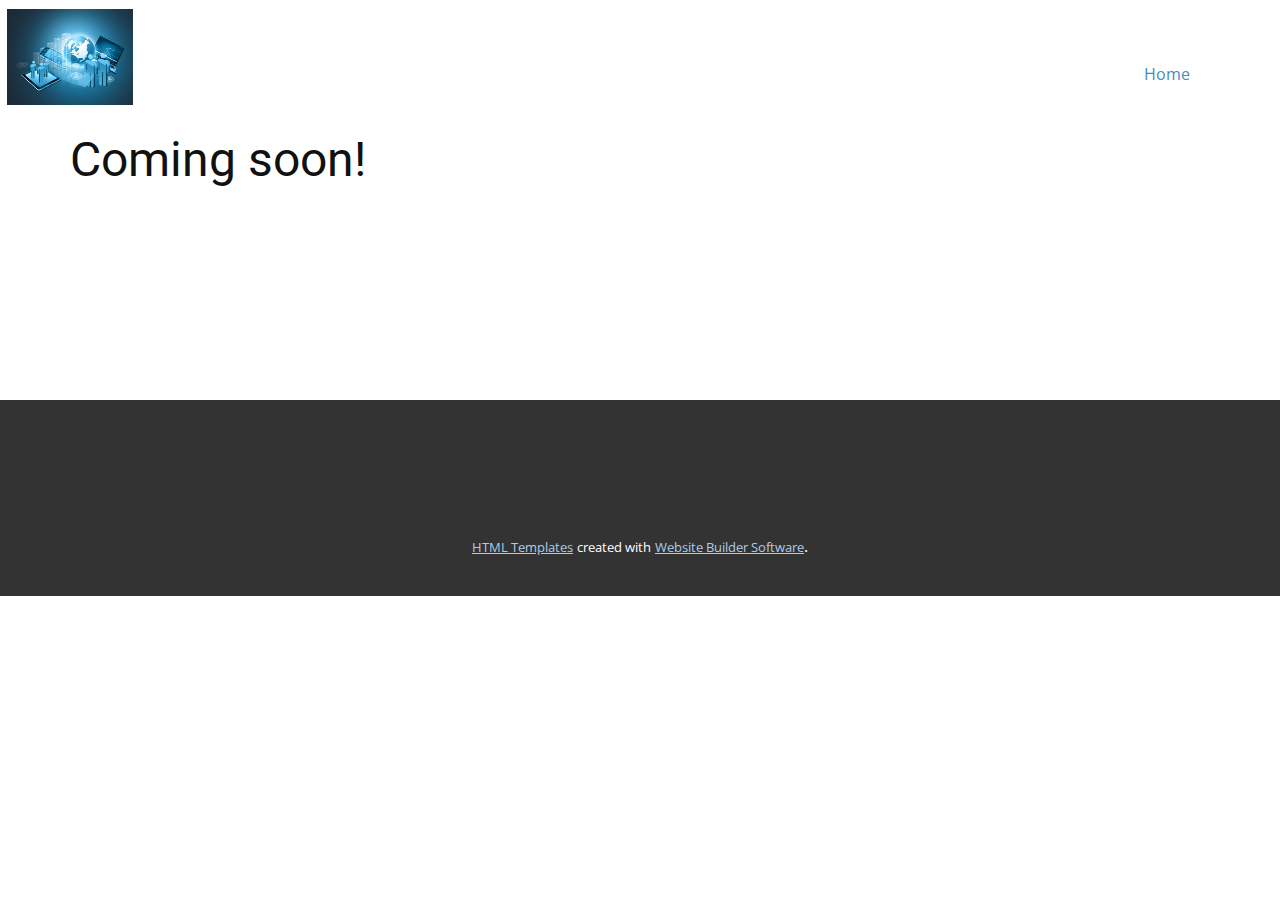
<file: index.html>
<!DOCTYPE html>
<html style="font-size: 16px;">
  <head>
    <meta name="viewport" content="width=device-width, initial-scale=1.0">
    <meta charset="utf-8">
    <meta name="keywords" content="">
    <meta name="description" content="">
    <meta name="page_type" content="np-template-header-footer-from-plugin">
    <title>Home</title>
    <link rel="stylesheet" href="nicepage.css" media="screen">
<link rel="stylesheet" href="Home.css" media="screen">
    <script class="u-script" type="text/javascript" src="jquery.js" defer=""></script>
    <script class="u-script" type="text/javascript" src="nicepage.js" defer=""></script>
    <meta name="generator" content="Nicepage 3.27.0, nicepage.com">
    <link id="u-theme-google-font" rel="stylesheet" href="https://fonts.googleapis.com/css?family=Roboto:100,100i,300,300i,400,400i,500,500i,700,700i,900,900i|Open+Sans:300,300i,400,400i,600,600i,700,700i,800,800i">
    
    
    <script type="application/ld+json">{
		"@context": "http://schema.org",
		"@type": "Organization",
		"name": "Site2",
		"logo": "images/59779301-0.jpeg"
}</script>
    <meta name="theme-color" content="#478ac9">
    <meta property="og:title" content="Home">
    <meta property="og:description" content="">
    <meta property="og:type" content="website">
  <script async src="https://www.googletagmanager.com/gtag/js?id=G-4YD2LSS891"></script>
<script>
  window.dataLayer = window.dataLayer || [];
  function gtag(){dataLayer.push(arguments);}
  gtag('js', new Date());

  gtag('config', 'G-4YD2LSS891');
</script></head>
  <body data-home-page="Home.html" data-home-page-title="Home" class="u-body"><header class="u-clearfix u-header u-header" id="sec-af4c"><div class="u-clearfix u-sheet u-sheet-1">
        <a href="https://nicepage.com" class="u-image u-logo u-image-1" data-image-width="150" data-image-height="114">
          <img src="images/59779301-0.jpeg" class="u-logo-image u-logo-image-1">
        </a>
        <nav class="u-menu u-menu-dropdown u-offcanvas u-menu-1">
          <div class="menu-collapse" style="font-size: 1rem; letter-spacing: 1px;">
            <a class="u-button-style u-custom-left-right-menu-spacing u-custom-padding-bottom u-custom-top-bottom-menu-spacing u-nav-link u-text-active-palette-1-base u-text-hover-palette-2-base" href="#">
              <svg><use xmlns:xlink="http://www.w3.org/1999/xlink" xlink:href="#menu-hamburger"></use></svg>
              <svg version="1.1" xmlns="http://www.w3.org/2000/svg" xmlns:xlink="http://www.w3.org/1999/xlink"><defs><symbol id="menu-hamburger" viewBox="0 0 16 16" style="width: 16px; height: 16px;"><rect y="1" width="16" height="2"></rect><rect y="7" width="16" height="2"></rect><rect y="13" width="16" height="2"></rect>
</symbol>
</defs></svg>
            </a>
          </div>
          <div class="u-custom-menu u-nav-container">
            <ul class="u-nav u-unstyled u-nav-1"><li class="u-nav-item"><a class="u-button-style u-nav-link u-text-active-palette-1-base u-text-hover-palette-2-base" href="Home.html" style="padding: 10px 20px;">Home</a>
</li></ul>
          </div>
          <div class="u-custom-menu u-nav-container-collapse">
            <div class="u-black u-container-style u-inner-container-layout u-opacity u-opacity-95 u-sidenav">
              <div class="u-inner-container-layout u-sidenav-overflow">
                <div class="u-menu-close"></div>
                <ul class="u-align-center u-nav u-popupmenu-items u-unstyled u-nav-2"><li class="u-nav-item"><a class="u-button-style u-nav-link" href="Home.html" style="padding: 10px 20px;">Home</a>
</li></ul>
              </div>
            </div>
            <div class="u-black u-menu-overlay u-opacity u-opacity-70"></div>
          </div>
        </nav>
      </div></header>
    <section class="u-clearfix u-section-1" id="sec-55d0">
      <div class="u-clearfix u-sheet u-sheet-1">
        <h1 class="u-text u-text-default u-text-1">Coming soon!</h1>
      </div>
    </section>
    
    
    <footer class="u-align-center u-clearfix u-footer u-grey-80 u-footer" id="sec-4310"><div class="u-align-left u-clearfix u-sheet u-sheet-1"></div></footer>
    <section class="u-backlink u-clearfix u-grey-80">
      <a class="u-link" href="https://nicepage.com/html-templates" target="_blank">
        <span>HTML Templates</span>
      </a>
      <p class="u-text">
        <span>created with</span>
      </p>
      <a class="u-link" href="https://nicepage.com/" target="_blank">
        <span>Website Builder Software</span>
      </a>. 
    </section>
  </body>
</html>
</file>
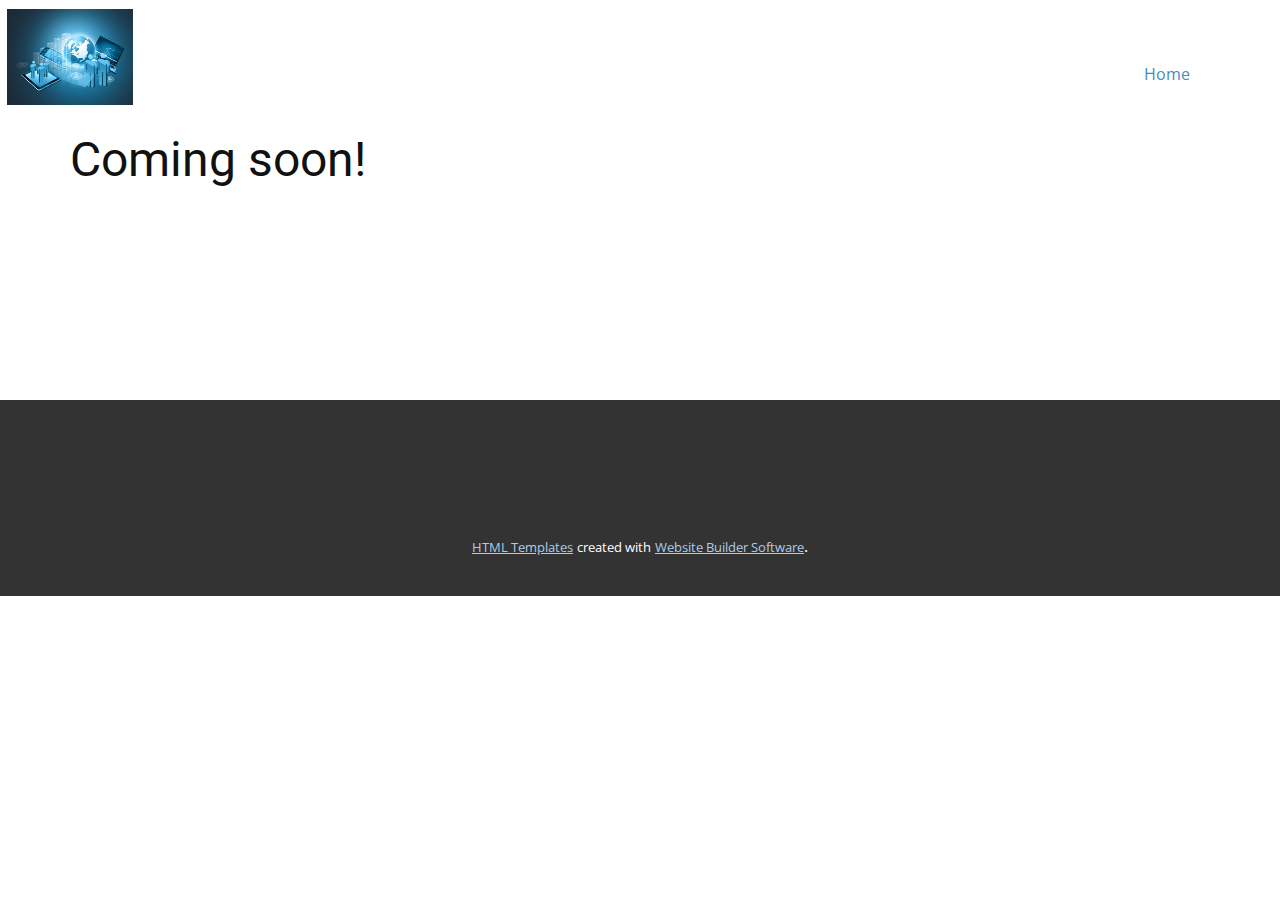
<file: Home.html>
<!DOCTYPE html>
<html style="font-size: 16px;">
  <head>
    <meta name="viewport" content="width=device-width, initial-scale=1.0">
    <meta charset="utf-8">
    <meta name="keywords" content="">
    <meta name="description" content="">
    <meta name="page_type" content="np-template-header-footer-from-plugin">
    <title>Home</title>
    <link rel="stylesheet" href="nicepage.css" media="screen">
<link rel="stylesheet" href="Home.css" media="screen">
    <script class="u-script" type="text/javascript" src="jquery.js" defer=""></script>
    <script class="u-script" type="text/javascript" src="nicepage.js" defer=""></script>
    <meta name="generator" content="Nicepage 3.27.0, nicepage.com">
    <link id="u-theme-google-font" rel="stylesheet" href="https://fonts.googleapis.com/css?family=Roboto:100,100i,300,300i,400,400i,500,500i,700,700i,900,900i|Open+Sans:300,300i,400,400i,600,600i,700,700i,800,800i">
    
    
    <script type="application/ld+json">{
		"@context": "http://schema.org",
		"@type": "Organization",
		"name": "Site2",
		"logo": "images/59779301-0.jpeg"
}</script>
    <meta name="theme-color" content="#478ac9">
    <meta property="og:title" content="Home">
    <meta property="og:description" content="">
    <meta property="og:type" content="website">
  <script async src="https://www.googletagmanager.com/gtag/js?id=G-4YD2LSS891"></script>
<script>
  window.dataLayer = window.dataLayer || [];
  function gtag(){dataLayer.push(arguments);}
  gtag('js', new Date());

  gtag('config', 'G-4YD2LSS891');
</script></head>
  <body class="u-body"><header class="u-clearfix u-header u-header" id="sec-af4c"><div class="u-clearfix u-sheet u-sheet-1">
        <a href="https://nicepage.com" class="u-image u-logo u-image-1" data-image-width="150" data-image-height="114">
          <img src="images/59779301-0.jpeg" class="u-logo-image u-logo-image-1">
        </a>
        <nav class="u-menu u-menu-dropdown u-offcanvas u-menu-1">
          <div class="menu-collapse" style="font-size: 1rem; letter-spacing:1px;">
            <a class="u-button-style u-custom-left-right-menu-spacing u-custom-padding-bottom u-custom-top-bottom-menu-spacing u-nav-link u-text-active-palette-1-base u-text-hover-palette-2-base" href="#">
              <svg><use xmlns:xlink="http://www.w3.org/1999/xlink" xlink:href="#menu-hamburger"></use></svg>
              <svg version="1.1" xmlns="http://www.w3.org/2000/svg" xmlns:xlink="http://www.w3.org/1999/xlink"><defs><symbol id="menu-hamburger" viewBox="0 0 16 16" style="width: 16px; height: 16px;"><rect y="1" width="16" height="2"></rect><rect y="7" width="16" height="2"></rect><rect y="13" width="16" height="2"></rect>
</symbol>
</defs></svg>
            </a>
          </div>
          <div class="u-custom-menu u-nav-container">
            <ul class="u-nav u-unstyled u-nav-1"><li class="u-nav-item"><a class="u-button-style u-nav-link u-text-active-palette-1-base u-text-hover-palette-2-base" href="Home.html" style="padding: 10px 20px;">Home</a>
</li></ul>
          </div>
          <div class="u-custom-menu u-nav-container-collapse">
            <div class="u-black u-container-style u-inner-container-layout u-opacity u-opacity-95 u-sidenav">
              <div class="u-inner-container-layout u-sidenav-overflow">
                <div class="u-menu-close"></div>
                <ul class="u-align-center u-nav u-popupmenu-items u-unstyled u-nav-2"><li class="u-nav-item"><a class="u-button-style u-nav-link" href="Home.html" style="padding: 10px 20px;">Home</a>
</li></ul>
              </div>
            </div>
            <div class="u-black u-menu-overlay u-opacity u-opacity-70"></div>
          </div>
        </nav>
      </div></header>
    <section class="u-clearfix u-section-1" id="sec-55d0">
      <div class="u-clearfix u-sheet u-sheet-1">
        <h1 class="u-text u-text-default u-text-1">Coming soon!</h1>
      </div>
    </section>
    
    
    <footer class="u-align-center u-clearfix u-footer u-grey-80 u-footer" id="sec-4310"><div class="u-align-left u-clearfix u-sheet u-sheet-1"></div></footer>
    <section class="u-backlink u-clearfix u-grey-80">
      <a class="u-link" href="https://nicepage.com/html-templates" target="_blank">
        <span>HTML Templates</span>
      </a>
      <p class="u-text">
        <span>created with</span>
      </p>
      <a class="u-link" href="https://nicepage.com/" target="_blank">
        <span>Website Builder Software</span>
      </a>. 
    </section>
  </body>
</html>
</file>
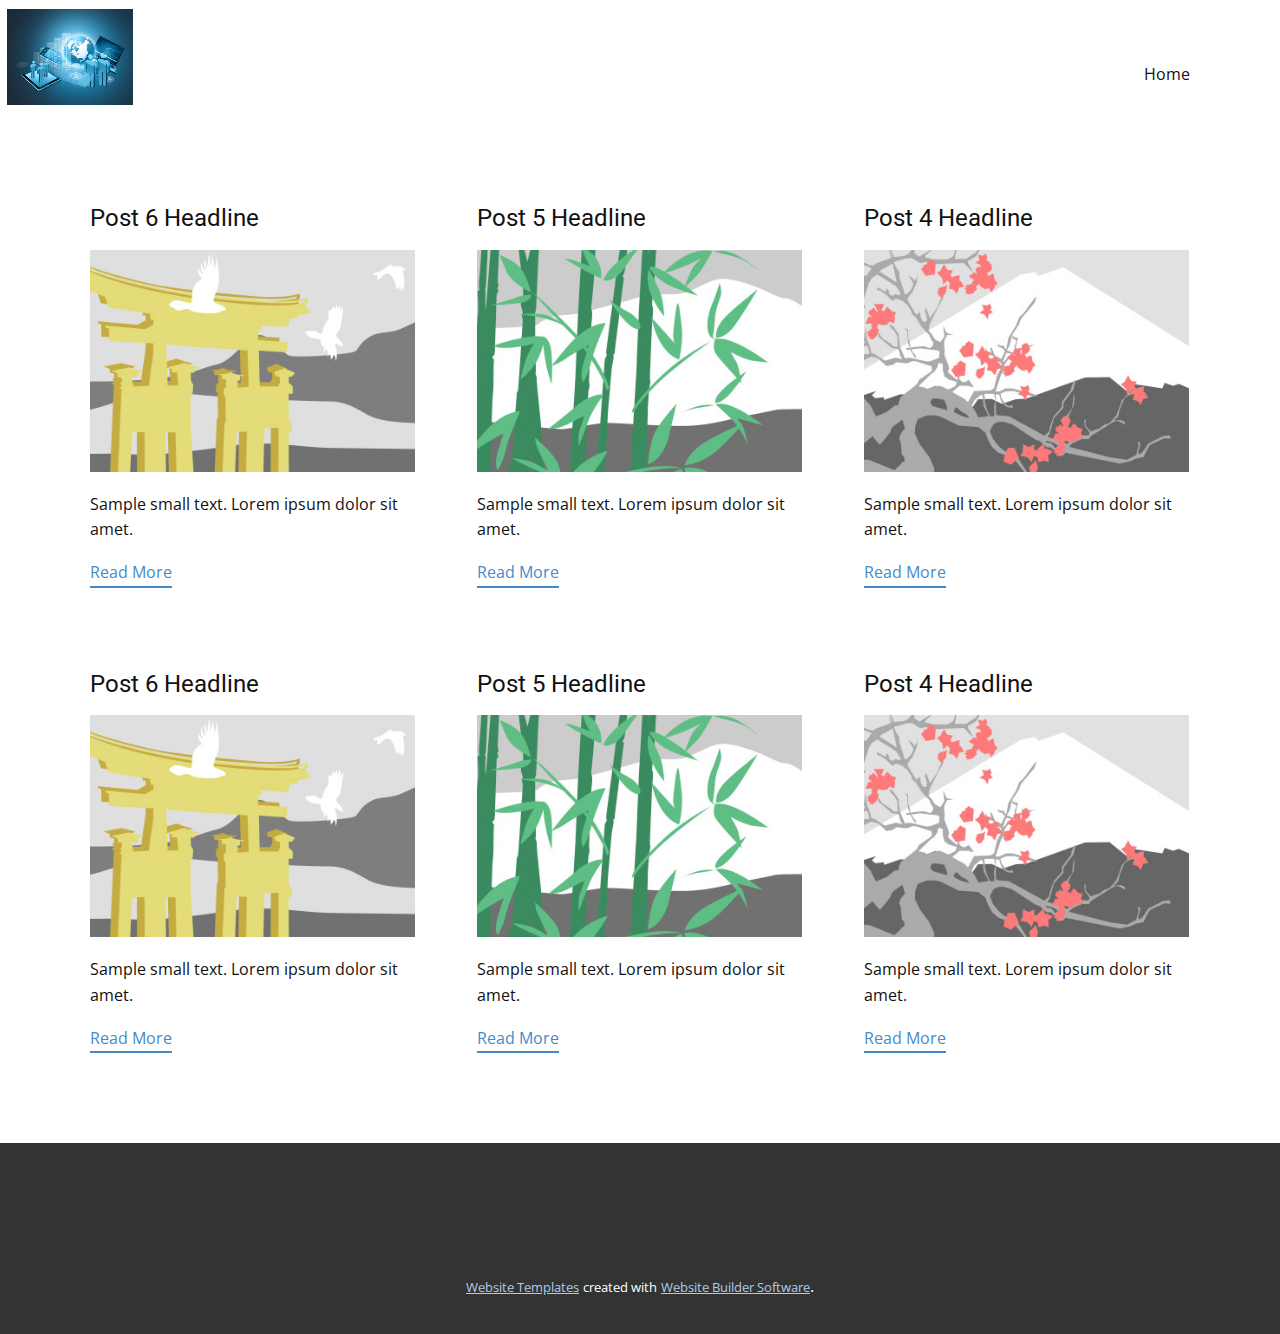
<file: blog/blog.html>
<html style="font-size: 16px;"><head>
    <meta name="viewport" content="width=device-width, initial-scale=1.0">
    <meta charset="utf-8">
    <meta name="keywords" content="">
    <meta name="description" content="">
    <meta name="page_type" content="np-template-header-footer-from-plugin">
    <title>Blog Template</title>
    <link rel="stylesheet" href="../nicepage.css" media="screen">
<link rel="stylesheet" href="../Blog-Template.css" media="screen">
    <script class="u-script" type="text/javascript" src="../jquery.js" defer=""></script>
    <script class="u-script" type="text/javascript" src="../nicepage.js" defer=""></script>
    <meta name="generator" content="Nicepage 3.27.0, nicepage.com">
    <link id="u-theme-google-font" rel="stylesheet" href="https://fonts.googleapis.com/css?family=Roboto:100,100i,300,300i,400,400i,500,500i,700,700i,900,900i|Open+Sans:300,300i,400,400i,600,600i,700,700i,800,800i">
    
    
    <script type="application/ld+json">{
		"@context": "http://schema.org",
		"@type": "Organization",
		"name": "Site2",
		"logo": "images/59779301-0.jpeg"
}</script>
    <meta name="theme-color" content="#478ac9">
  <script async="" src="https://www.googletagmanager.com/gtag/js?id=G-4YD2LSS891"></script>
<script>
  window.dataLayer = window.dataLayer || [];
  function gtag(){dataLayer.push(arguments);}
  gtag('js', new Date());

  gtag('config', 'G-4YD2LSS891');
</script></head>
  <body class="u-body"><header class="u-clearfix u-header u-header" id="sec-af4c"><div class="u-clearfix u-sheet u-sheet-1">
        <a href="https://nicepage.com" class="u-image u-logo u-image-1" data-image-width="150" data-image-height="114">
          <img src="../images/59779301-0.jpeg" class="u-logo-image u-logo-image-1">
        </a>
        <nav class="u-menu u-menu-dropdown u-offcanvas u-menu-1">
          <div class="menu-collapse" style="font-size: 1rem; letter-spacing: 0px;">
            <a class="u-button-style u-custom-left-right-menu-spacing u-custom-padding-bottom u-custom-top-bottom-menu-spacing u-nav-link u-text-active-palette-1-base u-text-hover-palette-2-base" href="#">
              <svg><use xmlns:xlink="http://www.w3.org/1999/xlink" xlink:href="#menu-hamburger"></use></svg>
              <svg version="1.1" xmlns="http://www.w3.org/2000/svg" xmlns:xlink="http://www.w3.org/1999/xlink"><defs><symbol id="menu-hamburger" viewBox="0 0 16 16" style="width: 16px; height: 16px;"><rect y="1" width="16" height="2"></rect><rect y="7" width="16" height="2"></rect><rect y="13" width="16" height="2"></rect>
</symbol>
</defs></svg>
            </a>
          </div>
          <div class="u-custom-menu u-nav-container">
            <ul class="u-nav u-unstyled u-nav-1"><li class="u-nav-item"><a class="u-button-style u-nav-link u-text-active-palette-1-base u-text-hover-palette-2-base" href="../Home.html" style="padding: 10px 20px;">Home</a>
</li></ul>
          </div>
          <div class="u-custom-menu u-nav-container-collapse">
            <div class="u-black u-container-style u-inner-container-layout u-opacity u-opacity-95 u-sidenav">
              <div class="u-inner-container-layout u-sidenav-overflow">
                <div class="u-menu-close"></div>
                <ul class="u-align-center u-nav u-popupmenu-items u-unstyled u-nav-2"><li class="u-nav-item"><a class="u-button-style u-nav-link" href="../Home.html" style="padding: 10px 20px;">Home</a>
</li></ul>
              </div>
            </div>
            <div class="u-black u-menu-overlay u-opacity u-opacity-70"></div>
          </div>
        </nav>
      </div></header>
    <section class="u-clearfix u-section-1" id="sec-9221">
      <div class="u-clearfix u-sheet u-valign-middle u-sheet-1"><!--blog--><!--blog_options_json--><!--{"type":"Recent","source":"","tags":"","count":""}--><!--/blog_options_json-->
        <div class="u-blog u-expanded-width u-repeater u-repeater-1"><!--blog_post-->
          <div class="u-blog-post u-container-style u-repeater-item u-white u-repeater-item-1">
            <div class="u-container-layout u-similar-container u-valign-top u-container-layout-1"><!--blog_post_header-->
              <h4 class="u-blog-control u-text u-text-1">
                <a class="u-post-header-link" href="../blog/post-5.html"><!--blog_post_header_content-->Post 6 Headline<!--/blog_post_header_content--></a>
              </h4><!--/blog_post_header--><!--blog_post_image-->
              <a class="u-post-header-link" href="../blog/post-5.html"><img alt="" class="u-blog-control u-expanded-width u-image u-image-default u-image-1" src="[data-uri]"></a><!--/blog_post_image--><!--blog_post_content-->
              <div class="u-blog-control u-post-content u-text u-text-2 fr-view">Sample small text. Lorem ipsum dolor sit amet.</div><!--/blog_post_content--><!--blog_post_readmore-->
              <a href="../blog/post-5.html" class="u-blog-control u-border-2 u-border-palette-1-base u-btn u-btn-rectangle u-button-style u-none u-btn-1"><!--blog_post_readmore_content--><!--options_json--><!--{"content":""}--><!--/options_json-->Read More<!--/blog_post_readmore_content--></a><!--/blog_post_readmore-->
            </div>
          </div><div class="u-blog-post u-container-style u-repeater-item u-video-cover u-white">
            <div class="u-container-layout u-similar-container u-valign-top u-container-layout-2"><!--blog_post_header-->
              <h4 class="u-blog-control u-text u-text-3">
                <a class="u-post-header-link" href="../blog/post-4.html"><!--blog_post_header_content-->Post 5 Headline<!--/blog_post_header_content--></a>
              </h4><!--/blog_post_header--><!--blog_post_image-->
              <a class="u-post-header-link" href="../blog/post-4.html"><img alt="" class="u-blog-control u-expanded-width u-image u-image-default u-image-2" src="[data-uri]"></a><!--/blog_post_image--><!--blog_post_content-->
              <div class="u-blog-control u-post-content u-text u-text-4 fr-view">Sample small text. Lorem ipsum dolor sit amet.</div><!--/blog_post_content--><!--blog_post_readmore-->
              <a href="../blog/post-4.html" class="u-blog-control u-border-2 u-border-palette-1-base u-btn u-btn-rectangle u-button-style u-none u-btn-2"><!--blog_post_readmore_content--><!--options_json--><!--{"content":""}--><!--/options_json-->Read More<!--/blog_post_readmore_content--></a><!--/blog_post_readmore-->
            </div>
          </div><div class="u-blog-post u-container-style u-repeater-item u-video-cover u-white">
            <div class="u-container-layout u-similar-container u-valign-top u-container-layout-3"><!--blog_post_header-->
              <h4 class="u-blog-control u-text u-text-5">
                <a class="u-post-header-link" href="../blog/post-3.html"><!--blog_post_header_content-->Post 4 Headline<!--/blog_post_header_content--></a>
              </h4><!--/blog_post_header--><!--blog_post_image-->
              <a class="u-post-header-link" href="../blog/post-3.html"><img alt="" class="u-blog-control u-expanded-width u-image u-image-default u-image-3" src="[data-uri]"></a><!--/blog_post_image--><!--blog_post_content-->
              <div class="u-blog-control u-post-content u-text u-text-6 fr-view">Sample small text. Lorem ipsum dolor sit amet.</div><!--/blog_post_content--><!--blog_post_readmore-->
              <a href="../blog/post-3.html" class="u-blog-control u-border-2 u-border-palette-1-base u-btn u-btn-rectangle u-button-style u-none u-btn-3"><!--blog_post_readmore_content--><!--options_json--><!--{"content":""}--><!--/options_json-->Read More<!--/blog_post_readmore_content--></a><!--/blog_post_readmore-->
            </div>
          </div><div class="u-blog-post u-container-style u-repeater-item u-white u-repeater-item-1">
            <div class="u-container-layout u-similar-container u-valign-top u-container-layout-1"><!--blog_post_header-->
              <h4 class="u-blog-control u-text u-text-1">
                <a class="u-post-header-link" href="../blog/post-2.html"><!--blog_post_header_content-->Post 6 Headline<!--/blog_post_header_content--></a>
              </h4><!--/blog_post_header--><!--blog_post_image-->
              <a class="u-post-header-link" href="../blog/post-2.html"><img alt="" class="u-blog-control u-expanded-width u-image u-image-default u-image-1" src="[data-uri]"></a><!--/blog_post_image--><!--blog_post_content-->
              <div class="u-blog-control u-post-content u-text u-text-2 fr-view">Sample small text. Lorem ipsum dolor sit amet.</div><!--/blog_post_content--><!--blog_post_readmore-->
              <a href="../blog/post-2.html" class="u-blog-control u-border-2 u-border-palette-1-base u-btn u-btn-rectangle u-button-style u-none u-btn-1"><!--blog_post_readmore_content--><!--options_json--><!--{"content":""}--><!--/options_json-->Read More<!--/blog_post_readmore_content--></a><!--/blog_post_readmore-->
            </div>
          </div><div class="u-blog-post u-container-style u-repeater-item u-video-cover u-white">
            <div class="u-container-layout u-similar-container u-valign-top u-container-layout-2"><!--blog_post_header-->
              <h4 class="u-blog-control u-text u-text-3">
                <a class="u-post-header-link" href="../blog/post-1.html"><!--blog_post_header_content-->Post 5 Headline<!--/blog_post_header_content--></a>
              </h4><!--/blog_post_header--><!--blog_post_image-->
              <a class="u-post-header-link" href="../blog/post-1.html"><img alt="" class="u-blog-control u-expanded-width u-image u-image-default u-image-2" src="[data-uri]"></a><!--/blog_post_image--><!--blog_post_content-->
              <div class="u-blog-control u-post-content u-text u-text-4 fr-view">Sample small text. Lorem ipsum dolor sit amet.</div><!--/blog_post_content--><!--blog_post_readmore-->
              <a href="../blog/post-1.html" class="u-blog-control u-border-2 u-border-palette-1-base u-btn u-btn-rectangle u-button-style u-none u-btn-2"><!--blog_post_readmore_content--><!--options_json--><!--{"content":""}--><!--/options_json-->Read More<!--/blog_post_readmore_content--></a><!--/blog_post_readmore-->
            </div>
          </div><div class="u-blog-post u-container-style u-repeater-item u-video-cover u-white">
            <div class="u-container-layout u-similar-container u-valign-top u-container-layout-3"><!--blog_post_header-->
              <h4 class="u-blog-control u-text u-text-5">
                <a class="u-post-header-link" href="../blog/post.html"><!--blog_post_header_content-->Post 4 Headline<!--/blog_post_header_content--></a>
              </h4><!--/blog_post_header--><!--blog_post_image-->
              <a class="u-post-header-link" href="../blog/post.html"><img alt="" class="u-blog-control u-expanded-width u-image u-image-default u-image-3" src="[data-uri]"></a><!--/blog_post_image--><!--blog_post_content-->
              <div class="u-blog-control u-post-content u-text u-text-6 fr-view">Sample small text. Lorem ipsum dolor sit amet.</div><!--/blog_post_content--><!--blog_post_readmore-->
              <a href="../blog/post.html" class="u-blog-control u-border-2 u-border-palette-1-base u-btn u-btn-rectangle u-button-style u-none u-btn-3"><!--blog_post_readmore_content--><!--options_json--><!--{"content":""}--><!--/options_json-->Read More<!--/blog_post_readmore_content--></a><!--/blog_post_readmore-->
            </div>
          </div><!--/blog_post--><!--blog_post-->
          <!--/blog_post--><!--blog_post-->
          <!--/blog_post-->
        </div><!--/blog-->
      </div>
    </section>
    
    
    <footer class="u-align-center u-clearfix u-footer u-grey-80 u-footer" id="sec-4310"><div class="u-align-left u-clearfix u-sheet u-sheet-1"></div></footer>
    <section class="u-backlink u-clearfix u-grey-80">
      <a class="u-link" href="https://nicepage.com/website-templates" target="_blank">
        <span>Website Templates</span>
      </a>
      <p class="u-text">
        <span>created with</span>
      </p>
      <a class="u-link" href="https://nicepage.com/" target="_blank">
        <span>Website Builder Software</span>
      </a>. 
    </section>
  
</body></html>
</file>
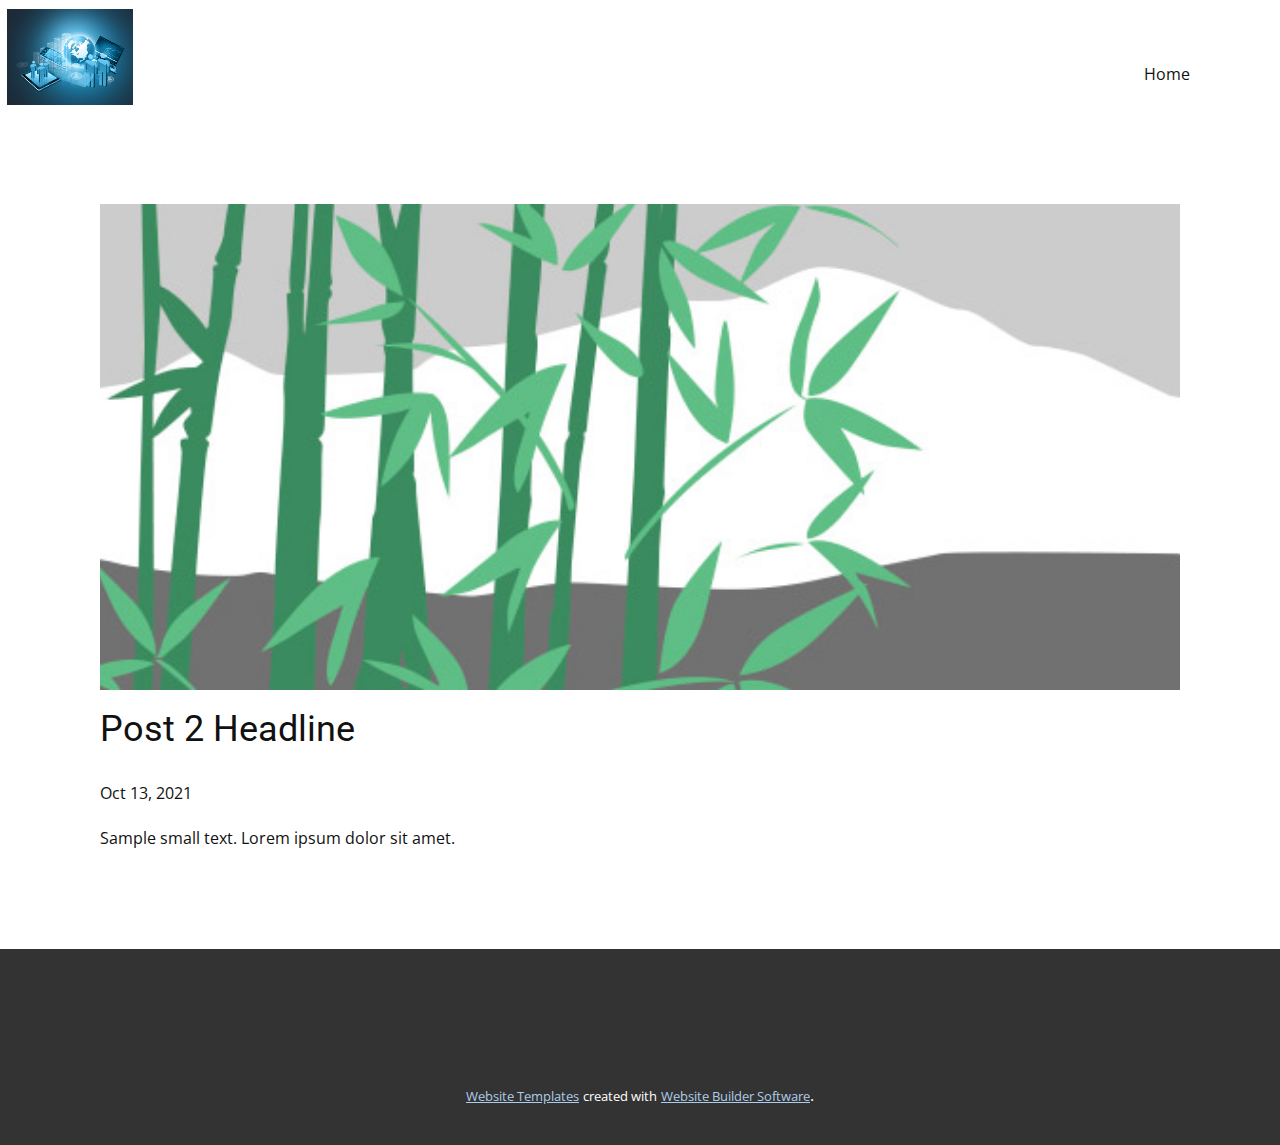
<file: blog/post-1.html>
<!doctype html>
<html style="font-size: 16px;"><head>
    <meta name="viewport" content="width=device-width, initial-scale=1.0">
    <meta charset="utf-8">
    <meta name="keywords" content="Post 1 Headline">
    <meta name="description" content="">
    <meta name="page_type" content="np-template-header-footer-from-plugin">
    <title>Post 2 Headline</title>
    <link rel="stylesheet" href="../nicepage.css" media="screen">
<link rel="stylesheet" href="../Post-Template.css" media="screen">
    <script class="u-script" type="text/javascript" src="../jquery.js" defer=""></script>
    <script class="u-script" type="text/javascript" src="../nicepage.js" defer=""></script>
    <meta name="generator" content="Nicepage 3.27.0, nicepage.com">
    <link id="u-theme-google-font" rel="stylesheet" href="https://fonts.googleapis.com/css?family=Roboto:100,100i,300,300i,400,400i,500,500i,700,700i,900,900i|Open+Sans:300,300i,400,400i,600,600i,700,700i,800,800i">
    
    
    <script type="application/ld+json">{
		"@context": "http://schema.org",
		"@type": "Organization",
		"name": "Site2",
		"logo": "images/59779301-0.jpeg"
}</script>
    <meta name="theme-color" content="#478ac9">
  <script async="" src="https://www.googletagmanager.com/gtag/js?id=G-4YD2LSS891"></script>
<script>
  window.dataLayer = window.dataLayer || [];
  function gtag(){dataLayer.push(arguments);}
  gtag('js', new Date());

  gtag('config', 'G-4YD2LSS891');
</script></head>
  <body class="u-body"><header class="u-clearfix u-header u-header" id="sec-af4c"><div class="u-clearfix u-sheet u-sheet-1">
        <a href="https://nicepage.com" class="u-image u-logo u-image-1" data-image-width="150" data-image-height="114">
          <img src="../images/59779301-0.jpeg" class="u-logo-image u-logo-image-1">
        </a>
        <nav class="u-menu u-menu-dropdown u-offcanvas u-menu-1">
          <div class="menu-collapse" style="font-size: 1rem; letter-spacing: 0px;">
            <a class="u-button-style u-custom-left-right-menu-spacing u-custom-padding-bottom u-custom-top-bottom-menu-spacing u-nav-link u-text-active-palette-1-base u-text-hover-palette-2-base" href="#">
              <svg><use xmlns:xlink="http://www.w3.org/1999/xlink" xlink:href="#menu-hamburger"></use></svg>
              <svg version="1.1" xmlns="http://www.w3.org/2000/svg" xmlns:xlink="http://www.w3.org/1999/xlink"><defs><symbol id="menu-hamburger" viewBox="0 0 16 16" style="width: 16px; height: 16px;"><rect y="1" width="16" height="2"></rect><rect y="7" width="16" height="2"></rect><rect y="13" width="16" height="2"></rect>
</symbol>
</defs></svg>
            </a>
          </div>
          <div class="u-custom-menu u-nav-container">
            <ul class="u-nav u-unstyled u-nav-1"><li class="u-nav-item"><a class="u-button-style u-nav-link u-text-active-palette-1-base u-text-hover-palette-2-base" href="../Home.html" style="padding: 10px 20px;">Home</a>
</li></ul>
          </div>
          <div class="u-custom-menu u-nav-container-collapse">
            <div class="u-black u-container-style u-inner-container-layout u-opacity u-opacity-95 u-sidenav">
              <div class="u-inner-container-layout u-sidenav-overflow">
                <div class="u-menu-close"></div>
                <ul class="u-align-center u-nav u-popupmenu-items u-unstyled u-nav-2"><li class="u-nav-item"><a class="u-button-style u-nav-link" href="../Home.html" style="padding: 10px 20px;">Home</a>
</li></ul>
              </div>
            </div>
            <div class="u-black u-menu-overlay u-opacity u-opacity-70"></div>
          </div>
        </nav>
      </div></header>
    <section class="u-align-center u-clearfix u-section-1" id="sec-37d3">
      <div class="u-clearfix u-sheet u-valign-middle-md u-valign-middle-sm u-valign-middle-xs u-sheet-1"><!--post_details--><!--post_details_options_json--><!--{"source":""}--><!--/post_details_options_json--><!--blog_post-->
        <div class="u-container-style u-expanded-width u-post-details u-post-details-1">
          <div class="u-container-layout u-valign-middle u-container-layout-1"><!--blog_post_image-->
            <img alt="" class="u-blog-control u-expanded-width u-image u-image-default u-image-1" src="[data-uri]"><!--/blog_post_image--><!--blog_post_header-->
            <h2 class="u-blog-control u-text u-text-1">Post 2 Headline</h2><!--/blog_post_header--><!--blog_post_metadata-->
            <div class="u-blog-control u-metadata u-metadata-1"><!--blog_post_metadata_date-->
              <span class="u-meta-date u-meta-icon">Oct 13, 2021</span><!--/blog_post_metadata_date--><!--blog_post_metadata_category-->
              <!--/blog_post_metadata_category--><!--blog_post_metadata_comments-->
              <!--/blog_post_metadata_comments-->
            </div><!--/blog_post_metadata--><!--blog_post_content-->
            <div class="u-align-justify u-blog-control u-post-content u-text u-text-2 fr-view">
  Sample small text. Lorem ipsum dolor sit amet.
  </div><!--/blog_post_content-->
          </div>
        </div><!--/blog_post--><!--/post_details-->
      </div>
    </section>
    
    
    <footer class="u-align-center u-clearfix u-footer u-grey-80 u-footer" id="sec-4310"><div class="u-align-left u-clearfix u-sheet u-sheet-1"></div></footer>
    <section class="u-backlink u-clearfix u-grey-80">
      <a class="u-link" href="https://nicepage.com/website-templates" target="_blank">
        <span>Website Templates</span>
      </a>
      <p class="u-text">
        <span>created with</span>
      </p>
      <a class="u-link" href="https://nicepage.com/" target="_blank">
        <span>Website Builder Software</span>
      </a>. 
    </section>
  
</body></html>
</file>
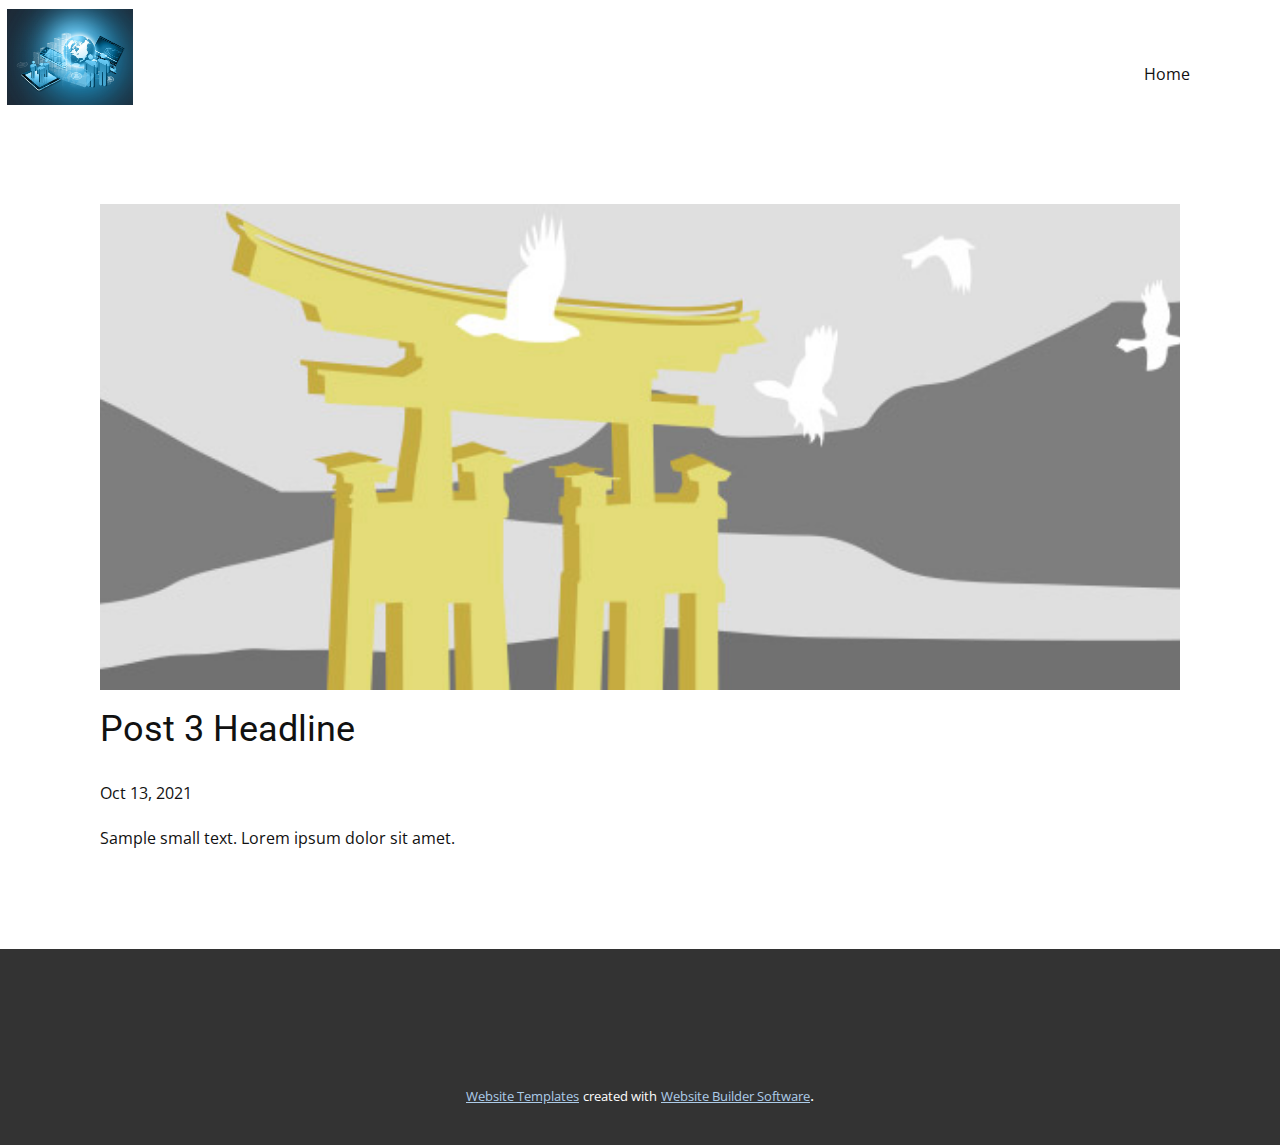
<file: blog/post-2.html>
<!doctype html>
<html style="font-size: 16px;"><head>
    <meta name="viewport" content="width=device-width, initial-scale=1.0">
    <meta charset="utf-8">
    <meta name="keywords" content="Post 1 Headline">
    <meta name="description" content="">
    <meta name="page_type" content="np-template-header-footer-from-plugin">
    <title>Post 3 Headline</title>
    <link rel="stylesheet" href="../nicepage.css" media="screen">
<link rel="stylesheet" href="../Post-Template.css" media="screen">
    <script class="u-script" type="text/javascript" src="../jquery.js" defer=""></script>
    <script class="u-script" type="text/javascript" src="../nicepage.js" defer=""></script>
    <meta name="generator" content="Nicepage 3.27.0, nicepage.com">
    <link id="u-theme-google-font" rel="stylesheet" href="https://fonts.googleapis.com/css?family=Roboto:100,100i,300,300i,400,400i,500,500i,700,700i,900,900i|Open+Sans:300,300i,400,400i,600,600i,700,700i,800,800i">
    
    
    <script type="application/ld+json">{
		"@context": "http://schema.org",
		"@type": "Organization",
		"name": "Site2",
		"logo": "images/59779301-0.jpeg"
}</script>
    <meta name="theme-color" content="#478ac9">
  <script async="" src="https://www.googletagmanager.com/gtag/js?id=G-4YD2LSS891"></script>
<script>
  window.dataLayer = window.dataLayer || [];
  function gtag(){dataLayer.push(arguments);}
  gtag('js', new Date());

  gtag('config', 'G-4YD2LSS891');
</script></head>
  <body class="u-body"><header class="u-clearfix u-header u-header" id="sec-af4c"><div class="u-clearfix u-sheet u-sheet-1">
        <a href="https://nicepage.com" class="u-image u-logo u-image-1" data-image-width="150" data-image-height="114">
          <img src="../images/59779301-0.jpeg" class="u-logo-image u-logo-image-1">
        </a>
        <nav class="u-menu u-menu-dropdown u-offcanvas u-menu-1">
          <div class="menu-collapse" style="font-size: 1rem; letter-spacing: 0px;">
            <a class="u-button-style u-custom-left-right-menu-spacing u-custom-padding-bottom u-custom-top-bottom-menu-spacing u-nav-link u-text-active-palette-1-base u-text-hover-palette-2-base" href="#">
              <svg><use xmlns:xlink="http://www.w3.org/1999/xlink" xlink:href="#menu-hamburger"></use></svg>
              <svg version="1.1" xmlns="http://www.w3.org/2000/svg" xmlns:xlink="http://www.w3.org/1999/xlink"><defs><symbol id="menu-hamburger" viewBox="0 0 16 16" style="width: 16px; height: 16px;"><rect y="1" width="16" height="2"></rect><rect y="7" width="16" height="2"></rect><rect y="13" width="16" height="2"></rect>
</symbol>
</defs></svg>
            </a>
          </div>
          <div class="u-custom-menu u-nav-container">
            <ul class="u-nav u-unstyled u-nav-1"><li class="u-nav-item"><a class="u-button-style u-nav-link u-text-active-palette-1-base u-text-hover-palette-2-base" href="../Home.html" style="padding: 10px 20px;">Home</a>
</li></ul>
          </div>
          <div class="u-custom-menu u-nav-container-collapse">
            <div class="u-black u-container-style u-inner-container-layout u-opacity u-opacity-95 u-sidenav">
              <div class="u-inner-container-layout u-sidenav-overflow">
                <div class="u-menu-close"></div>
                <ul class="u-align-center u-nav u-popupmenu-items u-unstyled u-nav-2"><li class="u-nav-item"><a class="u-button-style u-nav-link" href="../Home.html" style="padding: 10px 20px;">Home</a>
</li></ul>
              </div>
            </div>
            <div class="u-black u-menu-overlay u-opacity u-opacity-70"></div>
          </div>
        </nav>
      </div></header>
    <section class="u-align-center u-clearfix u-section-1" id="sec-37d3">
      <div class="u-clearfix u-sheet u-valign-middle-md u-valign-middle-sm u-valign-middle-xs u-sheet-1"><!--post_details--><!--post_details_options_json--><!--{"source":""}--><!--/post_details_options_json--><!--blog_post-->
        <div class="u-container-style u-expanded-width u-post-details u-post-details-1">
          <div class="u-container-layout u-valign-middle u-container-layout-1"><!--blog_post_image-->
            <img alt="" class="u-blog-control u-expanded-width u-image u-image-default u-image-1" src="[data-uri]"><!--/blog_post_image--><!--blog_post_header-->
            <h2 class="u-blog-control u-text u-text-1">Post 3 Headline</h2><!--/blog_post_header--><!--blog_post_metadata-->
            <div class="u-blog-control u-metadata u-metadata-1"><!--blog_post_metadata_date-->
              <span class="u-meta-date u-meta-icon">Oct 13, 2021</span><!--/blog_post_metadata_date--><!--blog_post_metadata_category-->
              <!--/blog_post_metadata_category--><!--blog_post_metadata_comments-->
              <!--/blog_post_metadata_comments-->
            </div><!--/blog_post_metadata--><!--blog_post_content-->
            <div class="u-align-justify u-blog-control u-post-content u-text u-text-2 fr-view">
  Sample small text. Lorem ipsum dolor sit amet.
  </div><!--/blog_post_content-->
          </div>
        </div><!--/blog_post--><!--/post_details-->
      </div>
    </section>
    
    
    <footer class="u-align-center u-clearfix u-footer u-grey-80 u-footer" id="sec-4310"><div class="u-align-left u-clearfix u-sheet u-sheet-1"></div></footer>
    <section class="u-backlink u-clearfix u-grey-80">
      <a class="u-link" href="https://nicepage.com/website-templates" target="_blank">
        <span>Website Templates</span>
      </a>
      <p class="u-text">
        <span>created with</span>
      </p>
      <a class="u-link" href="https://nicepage.com/" target="_blank">
        <span>Website Builder Software</span>
      </a>. 
    </section>
  
</body></html>
</file>
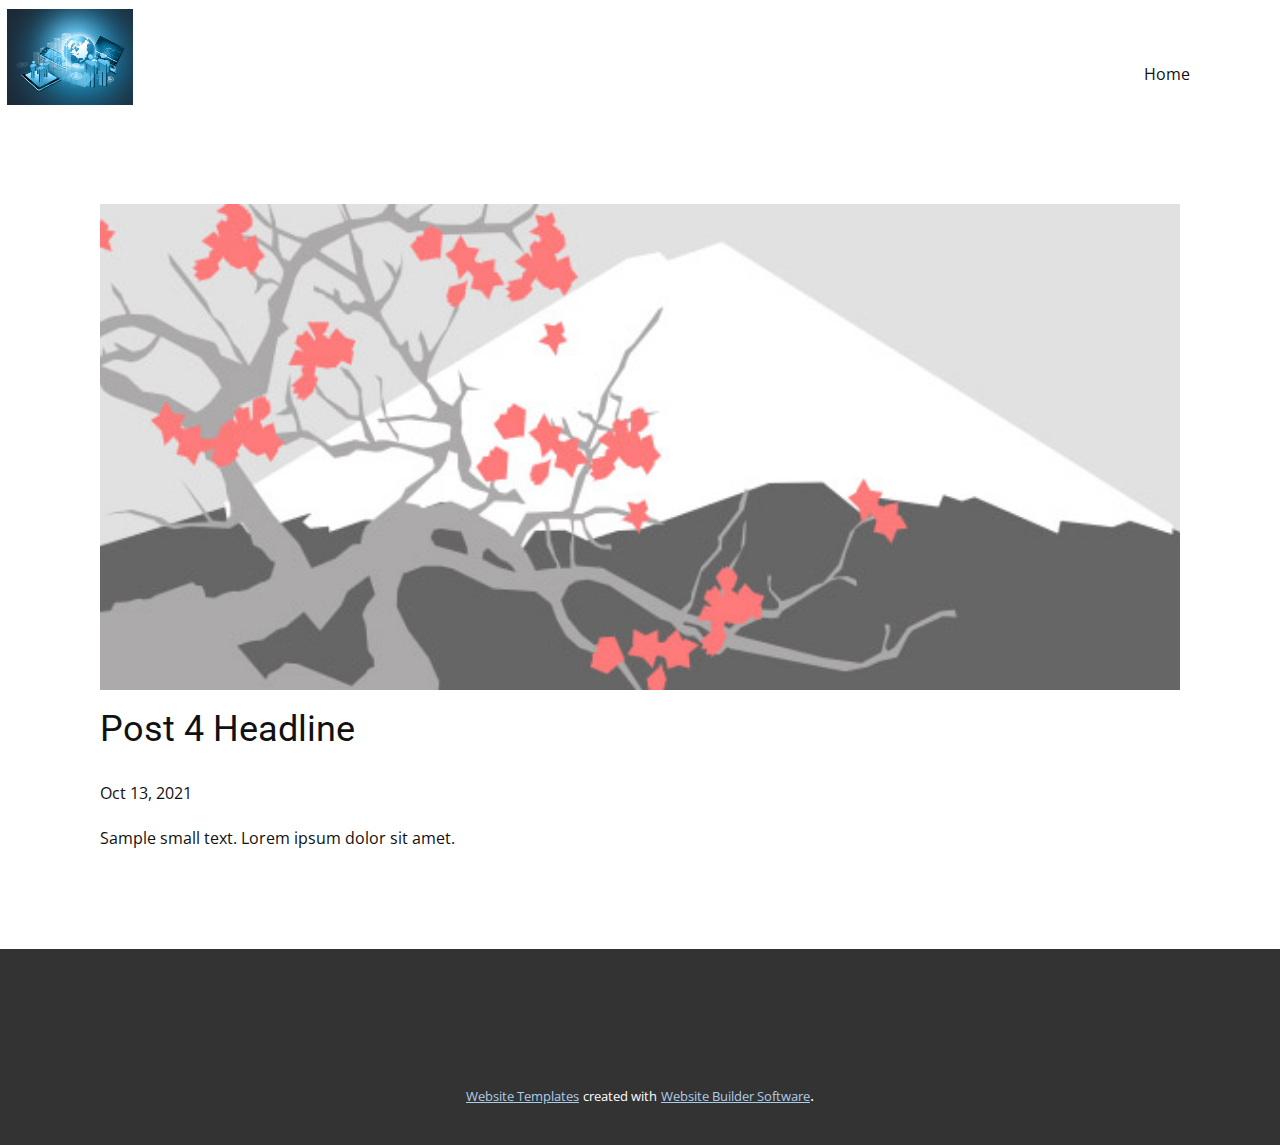
<file: blog/post-3.html>
<!doctype html>
<html style="font-size: 16px;"><head>
    <meta name="viewport" content="width=device-width, initial-scale=1.0">
    <meta charset="utf-8">
    <meta name="keywords" content="Post 1 Headline">
    <meta name="description" content="">
    <meta name="page_type" content="np-template-header-footer-from-plugin">
    <title>Post 4 Headline</title>
    <link rel="stylesheet" href="../nicepage.css" media="screen">
<link rel="stylesheet" href="../Post-Template.css" media="screen">
    <script class="u-script" type="text/javascript" src="../jquery.js" defer=""></script>
    <script class="u-script" type="text/javascript" src="../nicepage.js" defer=""></script>
    <meta name="generator" content="Nicepage 3.27.0, nicepage.com">
    <link id="u-theme-google-font" rel="stylesheet" href="https://fonts.googleapis.com/css?family=Roboto:100,100i,300,300i,400,400i,500,500i,700,700i,900,900i|Open+Sans:300,300i,400,400i,600,600i,700,700i,800,800i">
    
    
    <script type="application/ld+json">{
		"@context": "http://schema.org",
		"@type": "Organization",
		"name": "Site2",
		"logo": "images/59779301-0.jpeg"
}</script>
    <meta name="theme-color" content="#478ac9">
  <script async="" src="https://www.googletagmanager.com/gtag/js?id=G-4YD2LSS891"></script>
<script>
  window.dataLayer = window.dataLayer || [];
  function gtag(){dataLayer.push(arguments);}
  gtag('js', new Date());

  gtag('config', 'G-4YD2LSS891');
</script></head>
  <body class="u-body"><header class="u-clearfix u-header u-header" id="sec-af4c"><div class="u-clearfix u-sheet u-sheet-1">
        <a href="https://nicepage.com" class="u-image u-logo u-image-1" data-image-width="150" data-image-height="114">
          <img src="../images/59779301-0.jpeg" class="u-logo-image u-logo-image-1">
        </a>
        <nav class="u-menu u-menu-dropdown u-offcanvas u-menu-1">
          <div class="menu-collapse" style="font-size: 1rem; letter-spacing: 0px;">
            <a class="u-button-style u-custom-left-right-menu-spacing u-custom-padding-bottom u-custom-top-bottom-menu-spacing u-nav-link u-text-active-palette-1-base u-text-hover-palette-2-base" href="#">
              <svg><use xmlns:xlink="http://www.w3.org/1999/xlink" xlink:href="#menu-hamburger"></use></svg>
              <svg version="1.1" xmlns="http://www.w3.org/2000/svg" xmlns:xlink="http://www.w3.org/1999/xlink"><defs><symbol id="menu-hamburger" viewBox="0 0 16 16" style="width: 16px; height: 16px;"><rect y="1" width="16" height="2"></rect><rect y="7" width="16" height="2"></rect><rect y="13" width="16" height="2"></rect>
</symbol>
</defs></svg>
            </a>
          </div>
          <div class="u-custom-menu u-nav-container">
            <ul class="u-nav u-unstyled u-nav-1"><li class="u-nav-item"><a class="u-button-style u-nav-link u-text-active-palette-1-base u-text-hover-palette-2-base" href="../Home.html" style="padding: 10px 20px;">Home</a>
</li></ul>
          </div>
          <div class="u-custom-menu u-nav-container-collapse">
            <div class="u-black u-container-style u-inner-container-layout u-opacity u-opacity-95 u-sidenav">
              <div class="u-inner-container-layout u-sidenav-overflow">
                <div class="u-menu-close"></div>
                <ul class="u-align-center u-nav u-popupmenu-items u-unstyled u-nav-2"><li class="u-nav-item"><a class="u-button-style u-nav-link" href="../Home.html" style="padding: 10px 20px;">Home</a>
</li></ul>
              </div>
            </div>
            <div class="u-black u-menu-overlay u-opacity u-opacity-70"></div>
          </div>
        </nav>
      </div></header>
    <section class="u-align-center u-clearfix u-section-1" id="sec-37d3">
      <div class="u-clearfix u-sheet u-valign-middle-md u-valign-middle-sm u-valign-middle-xs u-sheet-1"><!--post_details--><!--post_details_options_json--><!--{"source":""}--><!--/post_details_options_json--><!--blog_post-->
        <div class="u-container-style u-expanded-width u-post-details u-post-details-1">
          <div class="u-container-layout u-valign-middle u-container-layout-1"><!--blog_post_image-->
            <img alt="" class="u-blog-control u-expanded-width u-image u-image-default u-image-1" src="[data-uri]"><!--/blog_post_image--><!--blog_post_header-->
            <h2 class="u-blog-control u-text u-text-1">Post 4 Headline</h2><!--/blog_post_header--><!--blog_post_metadata-->
            <div class="u-blog-control u-metadata u-metadata-1"><!--blog_post_metadata_date-->
              <span class="u-meta-date u-meta-icon">Oct 13, 2021</span><!--/blog_post_metadata_date--><!--blog_post_metadata_category-->
              <!--/blog_post_metadata_category--><!--blog_post_metadata_comments-->
              <!--/blog_post_metadata_comments-->
            </div><!--/blog_post_metadata--><!--blog_post_content-->
            <div class="u-align-justify u-blog-control u-post-content u-text u-text-2 fr-view">
  Sample small text. Lorem ipsum dolor sit amet.
  </div><!--/blog_post_content-->
          </div>
        </div><!--/blog_post--><!--/post_details-->
      </div>
    </section>
    
    
    <footer class="u-align-center u-clearfix u-footer u-grey-80 u-footer" id="sec-4310"><div class="u-align-left u-clearfix u-sheet u-sheet-1"></div></footer>
    <section class="u-backlink u-clearfix u-grey-80">
      <a class="u-link" href="https://nicepage.com/website-templates" target="_blank">
        <span>Website Templates</span>
      </a>
      <p class="u-text">
        <span>created with</span>
      </p>
      <a class="u-link" href="https://nicepage.com/" target="_blank">
        <span>Website Builder Software</span>
      </a>. 
    </section>
  
</body></html>
</file>
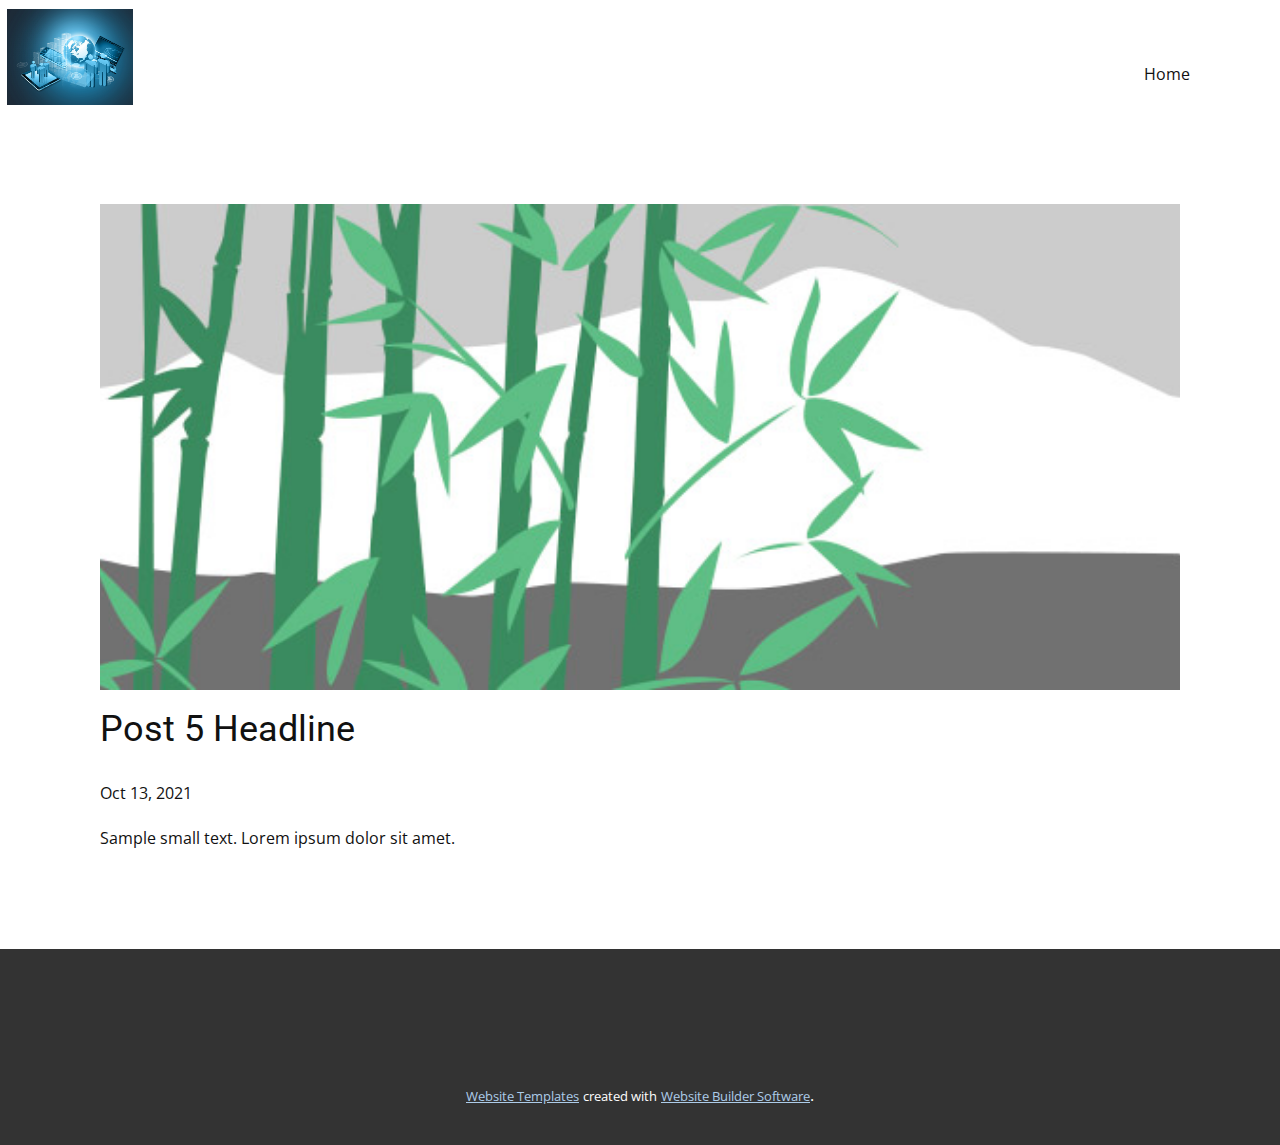
<file: blog/post-4.html>
<!doctype html>
<html style="font-size: 16px;"><head>
    <meta name="viewport" content="width=device-width, initial-scale=1.0">
    <meta charset="utf-8">
    <meta name="keywords" content="Post 1 Headline">
    <meta name="description" content="">
    <meta name="page_type" content="np-template-header-footer-from-plugin">
    <title>Post 5 Headline</title>
    <link rel="stylesheet" href="../nicepage.css" media="screen">
<link rel="stylesheet" href="../Post-Template.css" media="screen">
    <script class="u-script" type="text/javascript" src="../jquery.js" defer=""></script>
    <script class="u-script" type="text/javascript" src="../nicepage.js" defer=""></script>
    <meta name="generator" content="Nicepage 3.27.0, nicepage.com">
    <link id="u-theme-google-font" rel="stylesheet" href="https://fonts.googleapis.com/css?family=Roboto:100,100i,300,300i,400,400i,500,500i,700,700i,900,900i|Open+Sans:300,300i,400,400i,600,600i,700,700i,800,800i">
    
    
    <script type="application/ld+json">{
		"@context": "http://schema.org",
		"@type": "Organization",
		"name": "Site2",
		"logo": "images/59779301-0.jpeg"
}</script>
    <meta name="theme-color" content="#478ac9">
  <script async="" src="https://www.googletagmanager.com/gtag/js?id=G-4YD2LSS891"></script>
<script>
  window.dataLayer = window.dataLayer || [];
  function gtag(){dataLayer.push(arguments);}
  gtag('js', new Date());

  gtag('config', 'G-4YD2LSS891');
</script></head>
  <body class="u-body"><header class="u-clearfix u-header u-header" id="sec-af4c"><div class="u-clearfix u-sheet u-sheet-1">
        <a href="https://nicepage.com" class="u-image u-logo u-image-1" data-image-width="150" data-image-height="114">
          <img src="../images/59779301-0.jpeg" class="u-logo-image u-logo-image-1">
        </a>
        <nav class="u-menu u-menu-dropdown u-offcanvas u-menu-1">
          <div class="menu-collapse" style="font-size: 1rem; letter-spacing: 0px;">
            <a class="u-button-style u-custom-left-right-menu-spacing u-custom-padding-bottom u-custom-top-bottom-menu-spacing u-nav-link u-text-active-palette-1-base u-text-hover-palette-2-base" href="#">
              <svg><use xmlns:xlink="http://www.w3.org/1999/xlink" xlink:href="#menu-hamburger"></use></svg>
              <svg version="1.1" xmlns="http://www.w3.org/2000/svg" xmlns:xlink="http://www.w3.org/1999/xlink"><defs><symbol id="menu-hamburger" viewBox="0 0 16 16" style="width: 16px; height: 16px;"><rect y="1" width="16" height="2"></rect><rect y="7" width="16" height="2"></rect><rect y="13" width="16" height="2"></rect>
</symbol>
</defs></svg>
            </a>
          </div>
          <div class="u-custom-menu u-nav-container">
            <ul class="u-nav u-unstyled u-nav-1"><li class="u-nav-item"><a class="u-button-style u-nav-link u-text-active-palette-1-base u-text-hover-palette-2-base" href="../Home.html" style="padding: 10px 20px;">Home</a>
</li></ul>
          </div>
          <div class="u-custom-menu u-nav-container-collapse">
            <div class="u-black u-container-style u-inner-container-layout u-opacity u-opacity-95 u-sidenav">
              <div class="u-inner-container-layout u-sidenav-overflow">
                <div class="u-menu-close"></div>
                <ul class="u-align-center u-nav u-popupmenu-items u-unstyled u-nav-2"><li class="u-nav-item"><a class="u-button-style u-nav-link" href="../Home.html" style="padding: 10px 20px;">Home</a>
</li></ul>
              </div>
            </div>
            <div class="u-black u-menu-overlay u-opacity u-opacity-70"></div>
          </div>
        </nav>
      </div></header>
    <section class="u-align-center u-clearfix u-section-1" id="sec-37d3">
      <div class="u-clearfix u-sheet u-valign-middle-md u-valign-middle-sm u-valign-middle-xs u-sheet-1"><!--post_details--><!--post_details_options_json--><!--{"source":""}--><!--/post_details_options_json--><!--blog_post-->
        <div class="u-container-style u-expanded-width u-post-details u-post-details-1">
          <div class="u-container-layout u-valign-middle u-container-layout-1"><!--blog_post_image-->
            <img alt="" class="u-blog-control u-expanded-width u-image u-image-default u-image-1" src="[data-uri]"><!--/blog_post_image--><!--blog_post_header-->
            <h2 class="u-blog-control u-text u-text-1">Post 5 Headline</h2><!--/blog_post_header--><!--blog_post_metadata-->
            <div class="u-blog-control u-metadata u-metadata-1"><!--blog_post_metadata_date-->
              <span class="u-meta-date u-meta-icon">Oct 13, 2021</span><!--/blog_post_metadata_date--><!--blog_post_metadata_category-->
              <!--/blog_post_metadata_category--><!--blog_post_metadata_comments-->
              <!--/blog_post_metadata_comments-->
            </div><!--/blog_post_metadata--><!--blog_post_content-->
            <div class="u-align-justify u-blog-control u-post-content u-text u-text-2 fr-view">
  Sample small text. Lorem ipsum dolor sit amet.
  </div><!--/blog_post_content-->
          </div>
        </div><!--/blog_post--><!--/post_details-->
      </div>
    </section>
    
    
    <footer class="u-align-center u-clearfix u-footer u-grey-80 u-footer" id="sec-4310"><div class="u-align-left u-clearfix u-sheet u-sheet-1"></div></footer>
    <section class="u-backlink u-clearfix u-grey-80">
      <a class="u-link" href="https://nicepage.com/website-templates" target="_blank">
        <span>Website Templates</span>
      </a>
      <p class="u-text">
        <span>created with</span>
      </p>
      <a class="u-link" href="https://nicepage.com/" target="_blank">
        <span>Website Builder Software</span>
      </a>. 
    </section>
  
</body></html>
</file>
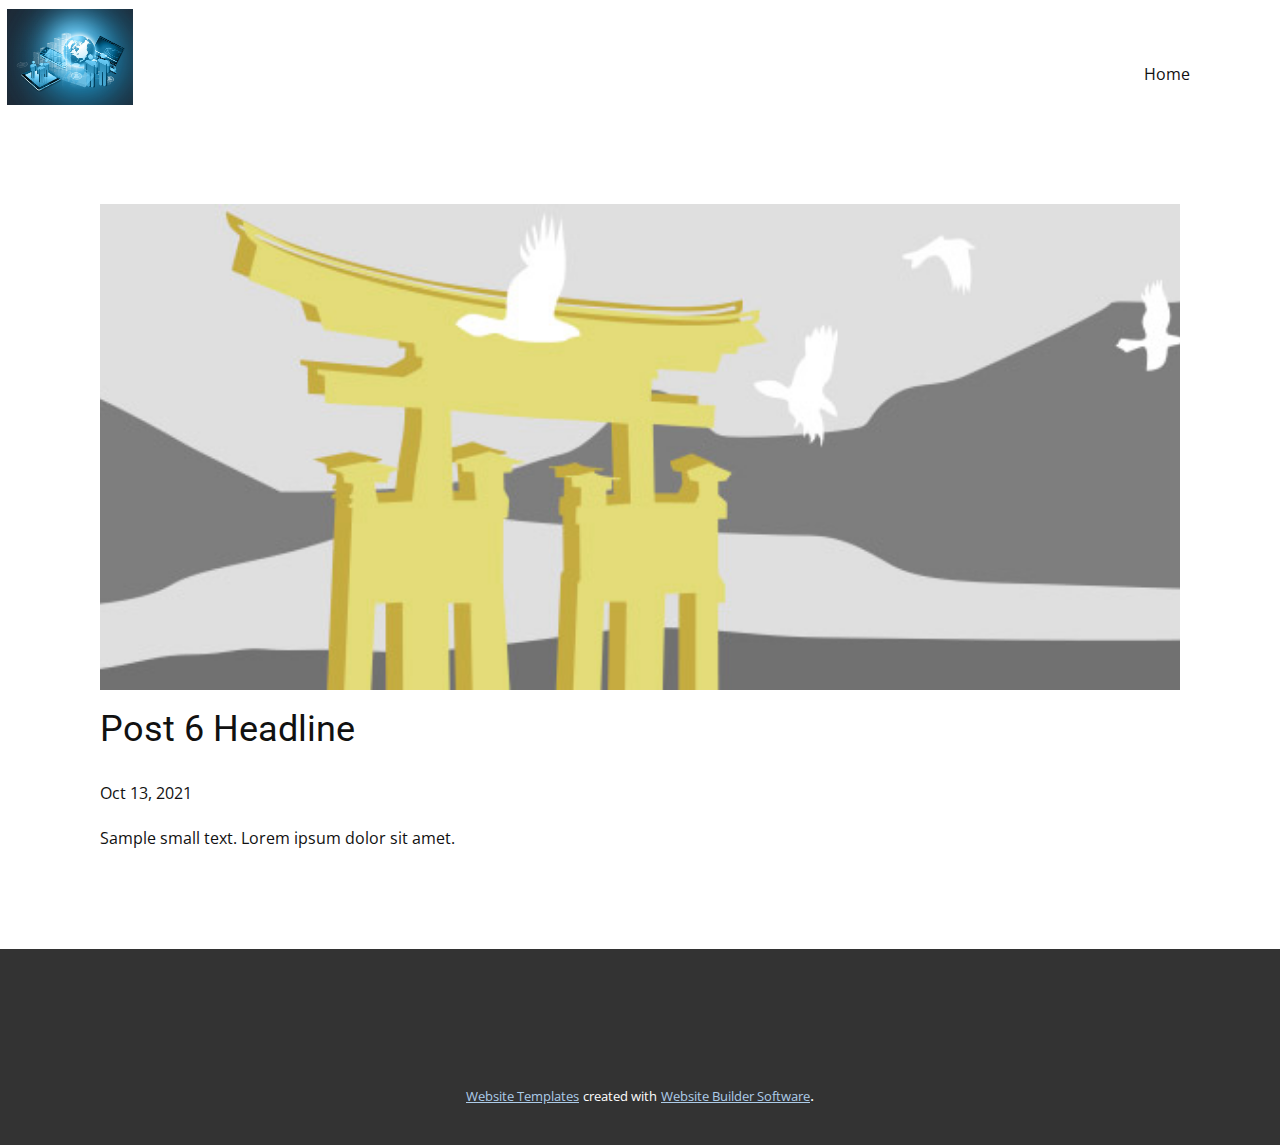
<file: blog/post-5.html>
<!doctype html>
<html style="font-size: 16px;"><head>
    <meta name="viewport" content="width=device-width, initial-scale=1.0">
    <meta charset="utf-8">
    <meta name="keywords" content="Post 1 Headline">
    <meta name="description" content="">
    <meta name="page_type" content="np-template-header-footer-from-plugin">
    <title>Post 6 Headline</title>
    <link rel="stylesheet" href="../nicepage.css" media="screen">
<link rel="stylesheet" href="../Post-Template.css" media="screen">
    <script class="u-script" type="text/javascript" src="../jquery.js" defer=""></script>
    <script class="u-script" type="text/javascript" src="../nicepage.js" defer=""></script>
    <meta name="generator" content="Nicepage 3.27.0, nicepage.com">
    <link id="u-theme-google-font" rel="stylesheet" href="https://fonts.googleapis.com/css?family=Roboto:100,100i,300,300i,400,400i,500,500i,700,700i,900,900i|Open+Sans:300,300i,400,400i,600,600i,700,700i,800,800i">
    
    
    <script type="application/ld+json">{
		"@context": "http://schema.org",
		"@type": "Organization",
		"name": "Site2",
		"logo": "images/59779301-0.jpeg"
}</script>
    <meta name="theme-color" content="#478ac9">
  <script async="" src="https://www.googletagmanager.com/gtag/js?id=G-4YD2LSS891"></script>
<script>
  window.dataLayer = window.dataLayer || [];
  function gtag(){dataLayer.push(arguments);}
  gtag('js', new Date());

  gtag('config', 'G-4YD2LSS891');
</script></head>
  <body class="u-body"><header class="u-clearfix u-header u-header" id="sec-af4c"><div class="u-clearfix u-sheet u-sheet-1">
        <a href="https://nicepage.com" class="u-image u-logo u-image-1" data-image-width="150" data-image-height="114">
          <img src="../images/59779301-0.jpeg" class="u-logo-image u-logo-image-1">
        </a>
        <nav class="u-menu u-menu-dropdown u-offcanvas u-menu-1">
          <div class="menu-collapse" style="font-size: 1rem; letter-spacing: 0px;">
            <a class="u-button-style u-custom-left-right-menu-spacing u-custom-padding-bottom u-custom-top-bottom-menu-spacing u-nav-link u-text-active-palette-1-base u-text-hover-palette-2-base" href="#">
              <svg><use xmlns:xlink="http://www.w3.org/1999/xlink" xlink:href="#menu-hamburger"></use></svg>
              <svg version="1.1" xmlns="http://www.w3.org/2000/svg" xmlns:xlink="http://www.w3.org/1999/xlink"><defs><symbol id="menu-hamburger" viewBox="0 0 16 16" style="width: 16px; height: 16px;"><rect y="1" width="16" height="2"></rect><rect y="7" width="16" height="2"></rect><rect y="13" width="16" height="2"></rect>
</symbol>
</defs></svg>
            </a>
          </div>
          <div class="u-custom-menu u-nav-container">
            <ul class="u-nav u-unstyled u-nav-1"><li class="u-nav-item"><a class="u-button-style u-nav-link u-text-active-palette-1-base u-text-hover-palette-2-base" href="../Home.html" style="padding: 10px 20px;">Home</a>
</li></ul>
          </div>
          <div class="u-custom-menu u-nav-container-collapse">
            <div class="u-black u-container-style u-inner-container-layout u-opacity u-opacity-95 u-sidenav">
              <div class="u-inner-container-layout u-sidenav-overflow">
                <div class="u-menu-close"></div>
                <ul class="u-align-center u-nav u-popupmenu-items u-unstyled u-nav-2"><li class="u-nav-item"><a class="u-button-style u-nav-link" href="../Home.html" style="padding: 10px 20px;">Home</a>
</li></ul>
              </div>
            </div>
            <div class="u-black u-menu-overlay u-opacity u-opacity-70"></div>
          </div>
        </nav>
      </div></header>
    <section class="u-align-center u-clearfix u-section-1" id="sec-37d3">
      <div class="u-clearfix u-sheet u-valign-middle-md u-valign-middle-sm u-valign-middle-xs u-sheet-1"><!--post_details--><!--post_details_options_json--><!--{"source":""}--><!--/post_details_options_json--><!--blog_post-->
        <div class="u-container-style u-expanded-width u-post-details u-post-details-1">
          <div class="u-container-layout u-valign-middle u-container-layout-1"><!--blog_post_image-->
            <img alt="" class="u-blog-control u-expanded-width u-image u-image-default u-image-1" src="[data-uri]"><!--/blog_post_image--><!--blog_post_header-->
            <h2 class="u-blog-control u-text u-text-1">Post 6 Headline</h2><!--/blog_post_header--><!--blog_post_metadata-->
            <div class="u-blog-control u-metadata u-metadata-1"><!--blog_post_metadata_date-->
              <span class="u-meta-date u-meta-icon">Oct 13, 2021</span><!--/blog_post_metadata_date--><!--blog_post_metadata_category-->
              <!--/blog_post_metadata_category--><!--blog_post_metadata_comments-->
              <!--/blog_post_metadata_comments-->
            </div><!--/blog_post_metadata--><!--blog_post_content-->
            <div class="u-align-justify u-blog-control u-post-content u-text u-text-2 fr-view">
  Sample small text. Lorem ipsum dolor sit amet.
  </div><!--/blog_post_content-->
          </div>
        </div><!--/blog_post--><!--/post_details-->
      </div>
    </section>
    
    
    <footer class="u-align-center u-clearfix u-footer u-grey-80 u-footer" id="sec-4310"><div class="u-align-left u-clearfix u-sheet u-sheet-1"></div></footer>
    <section class="u-backlink u-clearfix u-grey-80">
      <a class="u-link" href="https://nicepage.com/website-templates" target="_blank">
        <span>Website Templates</span>
      </a>
      <p class="u-text">
        <span>created with</span>
      </p>
      <a class="u-link" href="https://nicepage.com/" target="_blank">
        <span>Website Builder Software</span>
      </a>. 
    </section>
  
</body></html>
</file>
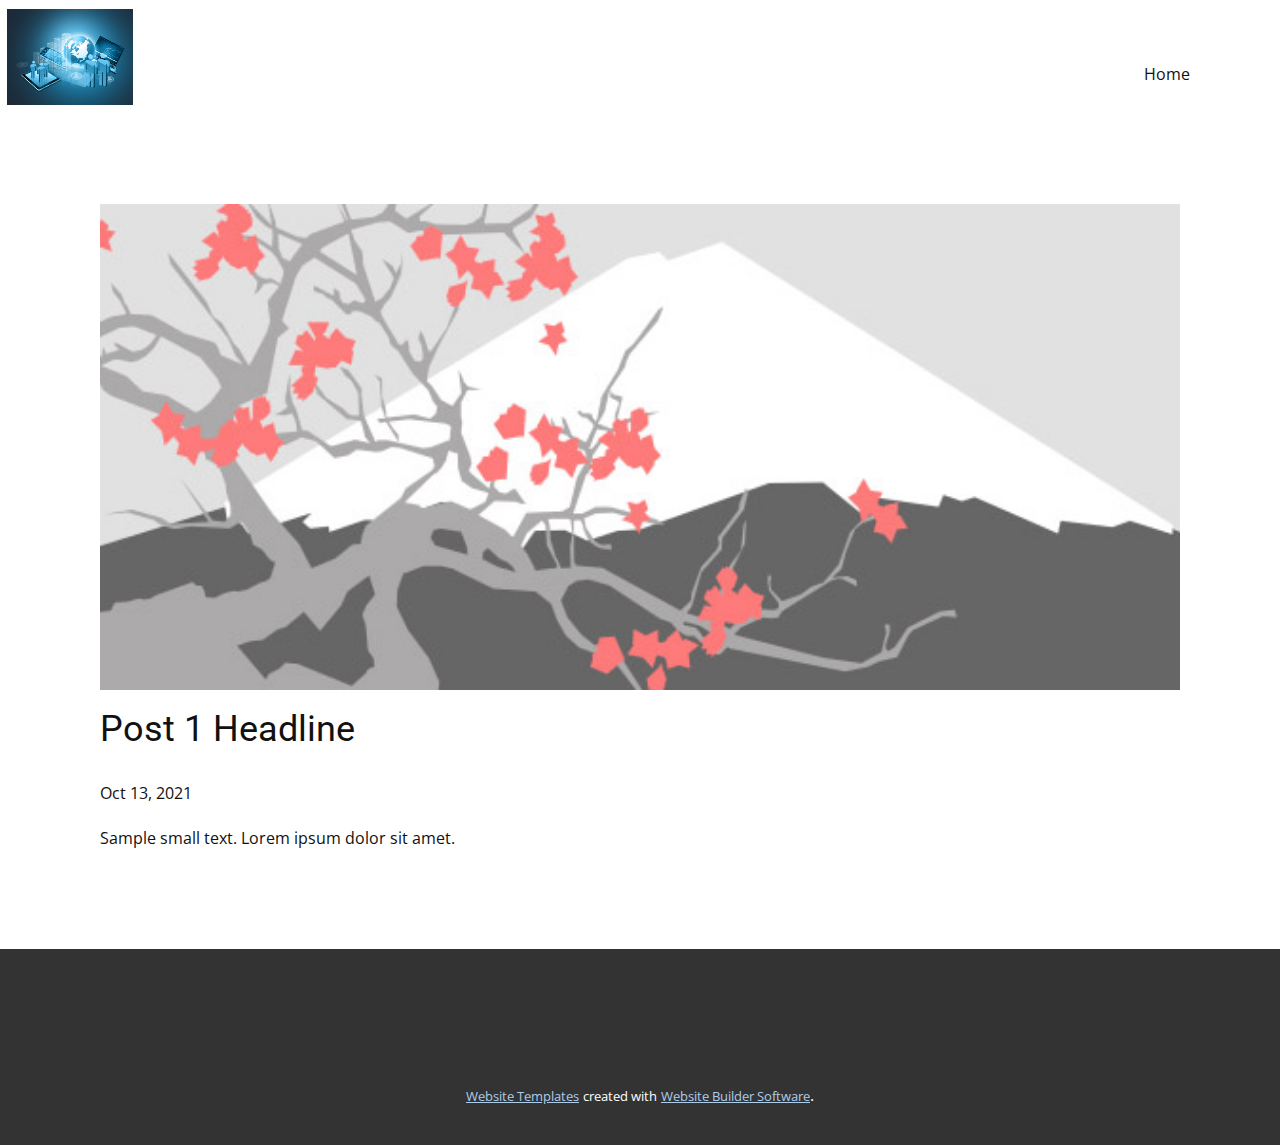
<file: blog/post.html>
<!doctype html>
<html style="font-size: 16px;"><head>
    <meta name="viewport" content="width=device-width, initial-scale=1.0">
    <meta charset="utf-8">
    <meta name="keywords" content="Post 1 Headline">
    <meta name="description" content="">
    <meta name="page_type" content="np-template-header-footer-from-plugin">
    <title>Post 1 Headline</title>
    <link rel="stylesheet" href="../nicepage.css" media="screen">
<link rel="stylesheet" href="../Post-Template.css" media="screen">
    <script class="u-script" type="text/javascript" src="../jquery.js" defer=""></script>
    <script class="u-script" type="text/javascript" src="../nicepage.js" defer=""></script>
    <meta name="generator" content="Nicepage 3.27.0, nicepage.com">
    <link id="u-theme-google-font" rel="stylesheet" href="https://fonts.googleapis.com/css?family=Roboto:100,100i,300,300i,400,400i,500,500i,700,700i,900,900i|Open+Sans:300,300i,400,400i,600,600i,700,700i,800,800i">
    
    
    <script type="application/ld+json">{
		"@context": "http://schema.org",
		"@type": "Organization",
		"name": "Site2",
		"logo": "images/59779301-0.jpeg"
}</script>
    <meta name="theme-color" content="#478ac9">
  <script async="" src="https://www.googletagmanager.com/gtag/js?id=G-4YD2LSS891"></script>
<script>
  window.dataLayer = window.dataLayer || [];
  function gtag(){dataLayer.push(arguments);}
  gtag('js', new Date());

  gtag('config', 'G-4YD2LSS891');
</script></head>
  <body class="u-body"><header class="u-clearfix u-header u-header" id="sec-af4c"><div class="u-clearfix u-sheet u-sheet-1">
        <a href="https://nicepage.com" class="u-image u-logo u-image-1" data-image-width="150" data-image-height="114">
          <img src="../images/59779301-0.jpeg" class="u-logo-image u-logo-image-1">
        </a>
        <nav class="u-menu u-menu-dropdown u-offcanvas u-menu-1">
          <div class="menu-collapse" style="font-size: 1rem; letter-spacing: 0px;">
            <a class="u-button-style u-custom-left-right-menu-spacing u-custom-padding-bottom u-custom-top-bottom-menu-spacing u-nav-link u-text-active-palette-1-base u-text-hover-palette-2-base" href="#">
              <svg><use xmlns:xlink="http://www.w3.org/1999/xlink" xlink:href="#menu-hamburger"></use></svg>
              <svg version="1.1" xmlns="http://www.w3.org/2000/svg" xmlns:xlink="http://www.w3.org/1999/xlink"><defs><symbol id="menu-hamburger" viewBox="0 0 16 16" style="width: 16px; height: 16px;"><rect y="1" width="16" height="2"></rect><rect y="7" width="16" height="2"></rect><rect y="13" width="16" height="2"></rect>
</symbol>
</defs></svg>
            </a>
          </div>
          <div class="u-custom-menu u-nav-container">
            <ul class="u-nav u-unstyled u-nav-1"><li class="u-nav-item"><a class="u-button-style u-nav-link u-text-active-palette-1-base u-text-hover-palette-2-base" href="../Home.html" style="padding: 10px 20px;">Home</a>
</li></ul>
          </div>
          <div class="u-custom-menu u-nav-container-collapse">
            <div class="u-black u-container-style u-inner-container-layout u-opacity u-opacity-95 u-sidenav">
              <div class="u-inner-container-layout u-sidenav-overflow">
                <div class="u-menu-close"></div>
                <ul class="u-align-center u-nav u-popupmenu-items u-unstyled u-nav-2"><li class="u-nav-item"><a class="u-button-style u-nav-link" href="../Home.html" style="padding: 10px 20px;">Home</a>
</li></ul>
              </div>
            </div>
            <div class="u-black u-menu-overlay u-opacity u-opacity-70"></div>
          </div>
        </nav>
      </div></header>
    <section class="u-align-center u-clearfix u-section-1" id="sec-37d3">
      <div class="u-clearfix u-sheet u-valign-middle-md u-valign-middle-sm u-valign-middle-xs u-sheet-1"><!--post_details--><!--post_details_options_json--><!--{"source":""}--><!--/post_details_options_json--><!--blog_post-->
        <div class="u-container-style u-expanded-width u-post-details u-post-details-1">
          <div class="u-container-layout u-valign-middle u-container-layout-1"><!--blog_post_image-->
            <img alt="" class="u-blog-control u-expanded-width u-image u-image-default u-image-1" src="[data-uri]"><!--/blog_post_image--><!--blog_post_header-->
            <h2 class="u-blog-control u-text u-text-1">Post 1 Headline</h2><!--/blog_post_header--><!--blog_post_metadata-->
            <div class="u-blog-control u-metadata u-metadata-1"><!--blog_post_metadata_date-->
              <span class="u-meta-date u-meta-icon">Oct 13, 2021</span><!--/blog_post_metadata_date--><!--blog_post_metadata_category-->
              <!--/blog_post_metadata_category--><!--blog_post_metadata_comments-->
              <!--/blog_post_metadata_comments-->
            </div><!--/blog_post_metadata--><!--blog_post_content-->
            <div class="u-align-justify u-blog-control u-post-content u-text u-text-2 fr-view">
  Sample small text. Lorem ipsum dolor sit amet.
  </div><!--/blog_post_content-->
          </div>
        </div><!--/blog_post--><!--/post_details-->
      </div>
    </section>
    
    
    <footer class="u-align-center u-clearfix u-footer u-grey-80 u-footer" id="sec-4310"><div class="u-align-left u-clearfix u-sheet u-sheet-1"></div></footer>
    <section class="u-backlink u-clearfix u-grey-80">
      <a class="u-link" href="https://nicepage.com/website-templates" target="_blank">
        <span>Website Templates</span>
      </a>
      <p class="u-text">
        <span>created with</span>
      </p>
      <a class="u-link" href="https://nicepage.com/" target="_blank">
        <span>Website Builder Software</span>
      </a>. 
    </section>
  
</body></html>
</file>
